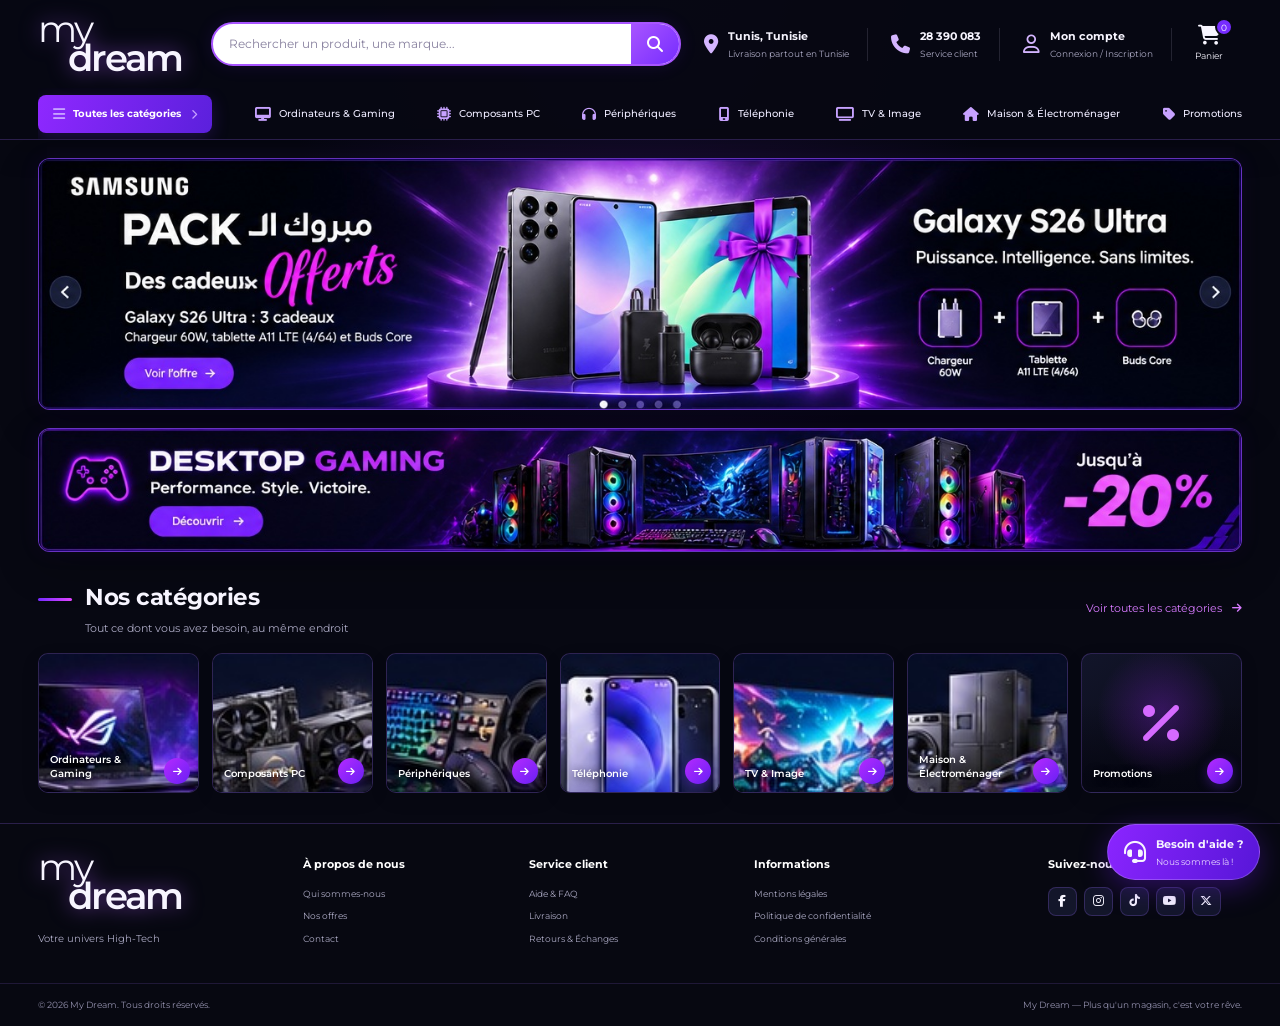
<file: index.html>
<!DOCTYPE html>
<html lang="fr">
<head>
    <!-- Basic page settings -->
    <meta charset="UTF-8">
    <meta name="viewport" content="width=device-width, initial-scale=1.0">
    <meta name="theme-color" content="#080817">
    <meta
        name="description"
        content="My Dream : smartphones, ordinateurs gaming, composants PC, périphériques et offres high-tech en Tunisie."
    >

    <title>My Dream — Votre univers High-Tech</title>

    <!-- Main stylesheet -->
    <link rel="stylesheet" href="style.css">

    <!-- Fonts -->
    <link rel="preconnect" href="https://fonts.googleapis.com">
    <link rel="preconnect" href="https://fonts.gstatic.com" crossorigin>
    <link
        href="https://fonts.googleapis.com/css2?family=Montserrat:wght@400;500;600;700;800&display=swap"
        rel="stylesheet"
    >

    <!-- Icons -->
    <link
        rel="stylesheet"
        href="https://cdnjs.cloudflare.com/ajax/libs/font-awesome/6.5.2/css/all.min.css"
    >
</head>

<body>
    <!-- =====================================================
         HEADER: logo, search, contact details and navigation
    ====================================================== -->
    <header class="site-header" id="top">
        <div class="topbar wrap">
            <!-- Website logo -->
            <a class="logo" href="#top" aria-label="My Dream — accueil">
                <span>my</span>
                <strong>dream</strong>
            </a>

            <!-- Search bar (visual demo only) -->
            <form
                class="search"
                role="search"
                onsubmit="event.preventDefault(); alert('La recherche sera bientôt disponible.');"
            >
                <input
                    type="search"
                    name="q"
                    aria-label="Rechercher un produit"
                    placeholder="Rechercher un produit, une marque..."
                >
                <button type="submit" aria-label="Lancer la recherche">
                    <i class="fa-solid fa-magnifying-glass" aria-hidden="true"></i>
                </button>
            </form>

            <!-- Store location -->
            <div class="top-info location">
                <i class="fa-solid fa-location-dot" aria-hidden="true"></i>
                <div>
                    <b>Tunis, Tunisie</b>
                    <small>Livraison partout en Tunisie</small>
                </div>
            </div>

            <!-- Customer service phone number -->
            <a class="top-info" href="tel:28390083" aria-label="Appeler le service client">
                <i class="fa-solid fa-phone" aria-hidden="true"></i>
                <div>
                    <b>28 390 083</b>
                    <small>Service client</small>
                </div>
            </a>

            <!-- Account link -->
            <a class="top-info account" href="#footer">
                <i class="fa-regular fa-user" aria-hidden="true"></i>
                <div>
                    <b>Mon compte</b>
                    <small>Connexion / Inscription</small>
                </div>
            </a>

            <!-- Shopping cart (demo only) -->
            <a class="cart" href="#categories" aria-label="Panier, 0 article">
                <i class="fa-solid fa-cart-shopping" aria-hidden="true"></i>
                <span>0</span>
                <small>Panier</small>
            </a>
        </div>

        <!-- Main category navigation -->
        <nav class="nav wrap" aria-label="Navigation principale">
            <a class="all-cats" href="#categories">
                <i class="fa-solid fa-bars" aria-hidden="true"></i>
                <span>Toutes les catégories</span>
                <i class="fa-solid fa-chevron-right" aria-hidden="true"></i>
            </a>

            <a href="#gaming">
                <i class="fa-solid fa-desktop" aria-hidden="true"></i>
                <span>Ordinateurs &amp; Gaming</span>
            </a>
            <a href="#pc-components">
                <i class="fa-solid fa-microchip" aria-hidden="true"></i>
                <span>Composants PC</span>
            </a>
            <a href="#peripherals">
                <i class="fa-solid fa-headphones" aria-hidden="true"></i>
                <span>Périphériques</span>
            </a>
            <a href="#smartphones">
                <i class="fa-solid fa-mobile-screen" aria-hidden="true"></i>
                <span>Téléphonie</span>
            </a>
            <a href="#tv-image">
                <i class="fa-solid fa-tv" aria-hidden="true"></i>
                <span>TV &amp; Image</span>
            </a>
            <a href="#home-appliances">
                <i class="fa-solid fa-house" aria-hidden="true"></i>
                <span>Maison &amp; Électroménager</span>
            </a>
            <a href="#promotions">
                <i class="fa-solid fa-tag" aria-hidden="true"></i>
                <span>Promotions</span>
            </a>
        </nav>
    </header>

    <!-- =====================================================
         MAIN CONTENT: promotional banners and product categories
    ====================================================== -->
    <main class="wrap main-content">
        <!-- Samsung promotional banner -->
        <section aria-label="Offre Samsung">
            <a
                class="hero-image"
                href="#categories"
                aria-label="Découvrir l'offre Samsung Galaxy"
            >
                <img
                    src="assets/samsung-hero.jpg"
                    alt="Offre Samsung Galaxy avec smartphone, tablette et écouteurs"
                    fetchpriority="high"
                >
            </a>
        </section>

        <!-- Gaming promotional banner -->
        <section id="gaming" aria-label="Offres ordinateurs gaming">
            <a
                class="gaming-image"
                href="#categories"
                aria-label="Découvrir les ordinateurs gaming"
            >
                <img
                    src="assets/gaming-banner.jpg"
                    alt="Bannière Desktop Gaming avec ordinateurs RGB et remise jusqu'à 20 pour cent"
                    loading="lazy"
                >
            </a>
        </section>

        <!-- Product category cards -->
        <section id="categories" class="categories-section">
            <div class="section-heading">
                <div>
                    <h1>Nos catégories</h1>
                    <p>Tout ce dont vous avez besoin, au même endroit</p>
                </div>
                <a href="#categories">
                    Voir toutes les catégories
                    <i class="fa-solid fa-arrow-right" aria-hidden="true"></i>
                </a>
            </div>

            <div class="category-grid">
                <a class="category-card" href="#gaming" id="category-gaming">
                    <img
                        src="assets/gaming-laptop.jpg"
                        alt="Ordinateur portable gaming"
                        loading="lazy"
                    >
                    <span>Ordinateurs &amp; Gaming</span>
                    <i class="fa-solid fa-arrow-right" aria-hidden="true"></i>
                </a>

                <a class="category-card" href="#pc-components" id="pc-components">
                    <img
                        src="assets/pc-components.jpg"
                        alt="Cartes graphiques et composants PC"
                        loading="lazy"
                    >
                    <span>Composants PC</span>
                    <i class="fa-solid fa-arrow-right" aria-hidden="true"></i>
                </a>

                <a class="category-card" href="#peripherals" id="peripherals">
                    <img
                        src="assets/peripherals.jpg"
                        alt="Clavier, casque et souris gaming"
                        loading="lazy"
                    >
                    <span>Périphériques</span>
                    <i class="fa-solid fa-arrow-right" aria-hidden="true"></i>
                </a>

                <a class="category-card" href="#smartphones" id="smartphones">
                    <img
                        src="assets/smartphones.jpg"
                        alt="Sélection de smartphones"
                        loading="lazy"
                    >
                    <span>Téléphonie</span>
                    <i class="fa-solid fa-arrow-right" aria-hidden="true"></i>
                </a>

                <a class="category-card" href="#tv-image" id="tv-image">
                    <img
                        src="assets/tv-image.jpg"
                        alt="Téléviseur et image"
                        loading="lazy"
                    >
                    <span>TV &amp; Image</span>
                    <i class="fa-solid fa-arrow-right" aria-hidden="true"></i>
                </a>

                <a class="category-card" href="#home-appliances" id="home-appliances">
                    <img
                        src="assets/home-appliances.jpg"
                        alt="Appareils électroménagers"
                        loading="lazy"
                    >
                    <span>Maison &amp; Électroménager</span>
                    <i class="fa-solid fa-arrow-right" aria-hidden="true"></i>
                </a>

                <a class="category-card promo-card" href="#promotions" id="promotions">
                    <div class="promo-art" aria-hidden="true">
                        <i class="fa-solid fa-percent"></i>
                    </div>
                    <span>Promotions</span>
                    <i class="fa-solid fa-arrow-right" aria-hidden="true"></i>
                </a>
            </div>
        </section>
    </main>

    <!-- Floating customer support shortcut -->
    <a class="help-pill" href="tel:28390083" aria-label="Contacter le service client">
        <i class="fa-solid fa-headset" aria-hidden="true"></i>
        <span>
            <b>Besoin d'aide ?</b>
            <small>Nous sommes là !</small>
        </span>
    </a>

    <!-- =====================================================
         FOOTER: useful links, social media and copyright
    ====================================================== -->
    <footer id="footer">
        <div class="footer-inner wrap">
            <!-- Footer logo -->
            <div class="footer-brand">
                <a class="logo" href="#top" aria-label="My Dream — retour en haut">
                    <span>my</span>
                    <strong>dream</strong>
                </a>
                <p>Votre univers High-Tech</p>
            </div>

            <!-- About links -->
            <div class="footer-column">
                <h2>À propos de nous</h2>
                <a href="#footer">Qui sommes-nous</a>
                <a href="#categories">Nos offres</a>
                <a href="tel:28390083">Contact</a>
            </div>

            <!-- Customer service links -->
            <div class="footer-column">
                <h2>Service client</h2>
                <a href="#footer">Aide &amp; FAQ</a>
                <a href="#footer">Livraison</a>
                <a href="#footer">Retours &amp; Échanges</a>
            </div>

            <!-- Legal links -->
            <div class="footer-column">
                <h2>Informations</h2>
                <a href="#footer">Mentions légales</a>
                <a href="#footer">Politique de confidentialité</a>
                <a href="#footer">Conditions générales</a>
            </div>

            <!-- Social media links -->
            <div class="footer-column">
                <h2>Suivez-nous</h2>
                <div class="socials">
                    <a href="#footer" aria-label="Facebook">
                        <i class="fa-brands fa-facebook-f" aria-hidden="true"></i>
                    </a>
                    <a href="#footer" aria-label="Instagram">
                        <i class="fa-brands fa-instagram" aria-hidden="true"></i>
                    </a>
                    <a href="#footer" aria-label="TikTok">
                        <i class="fa-brands fa-tiktok" aria-hidden="true"></i>
                    </a>
                    <a href="#footer" aria-label="YouTube">
                        <i class="fa-brands fa-youtube" aria-hidden="true"></i>
                    </a>
                    <a href="#footer" aria-label="X">
                        <i class="fa-brands fa-x-twitter" aria-hidden="true"></i>
                    </a>
                </div>
            </div>
        </div>

        <!-- Copyright strip -->
        <div class="footer-bottom">
            <div class="wrap">
                <span>© 2026 My Dream. Tous droits réservés.</span>
                <span>My Dream — Plus qu'un magasin, c'est votre rêve.</span>
            </div>
        </div>
    </footer>
</body>
</html>
</file>
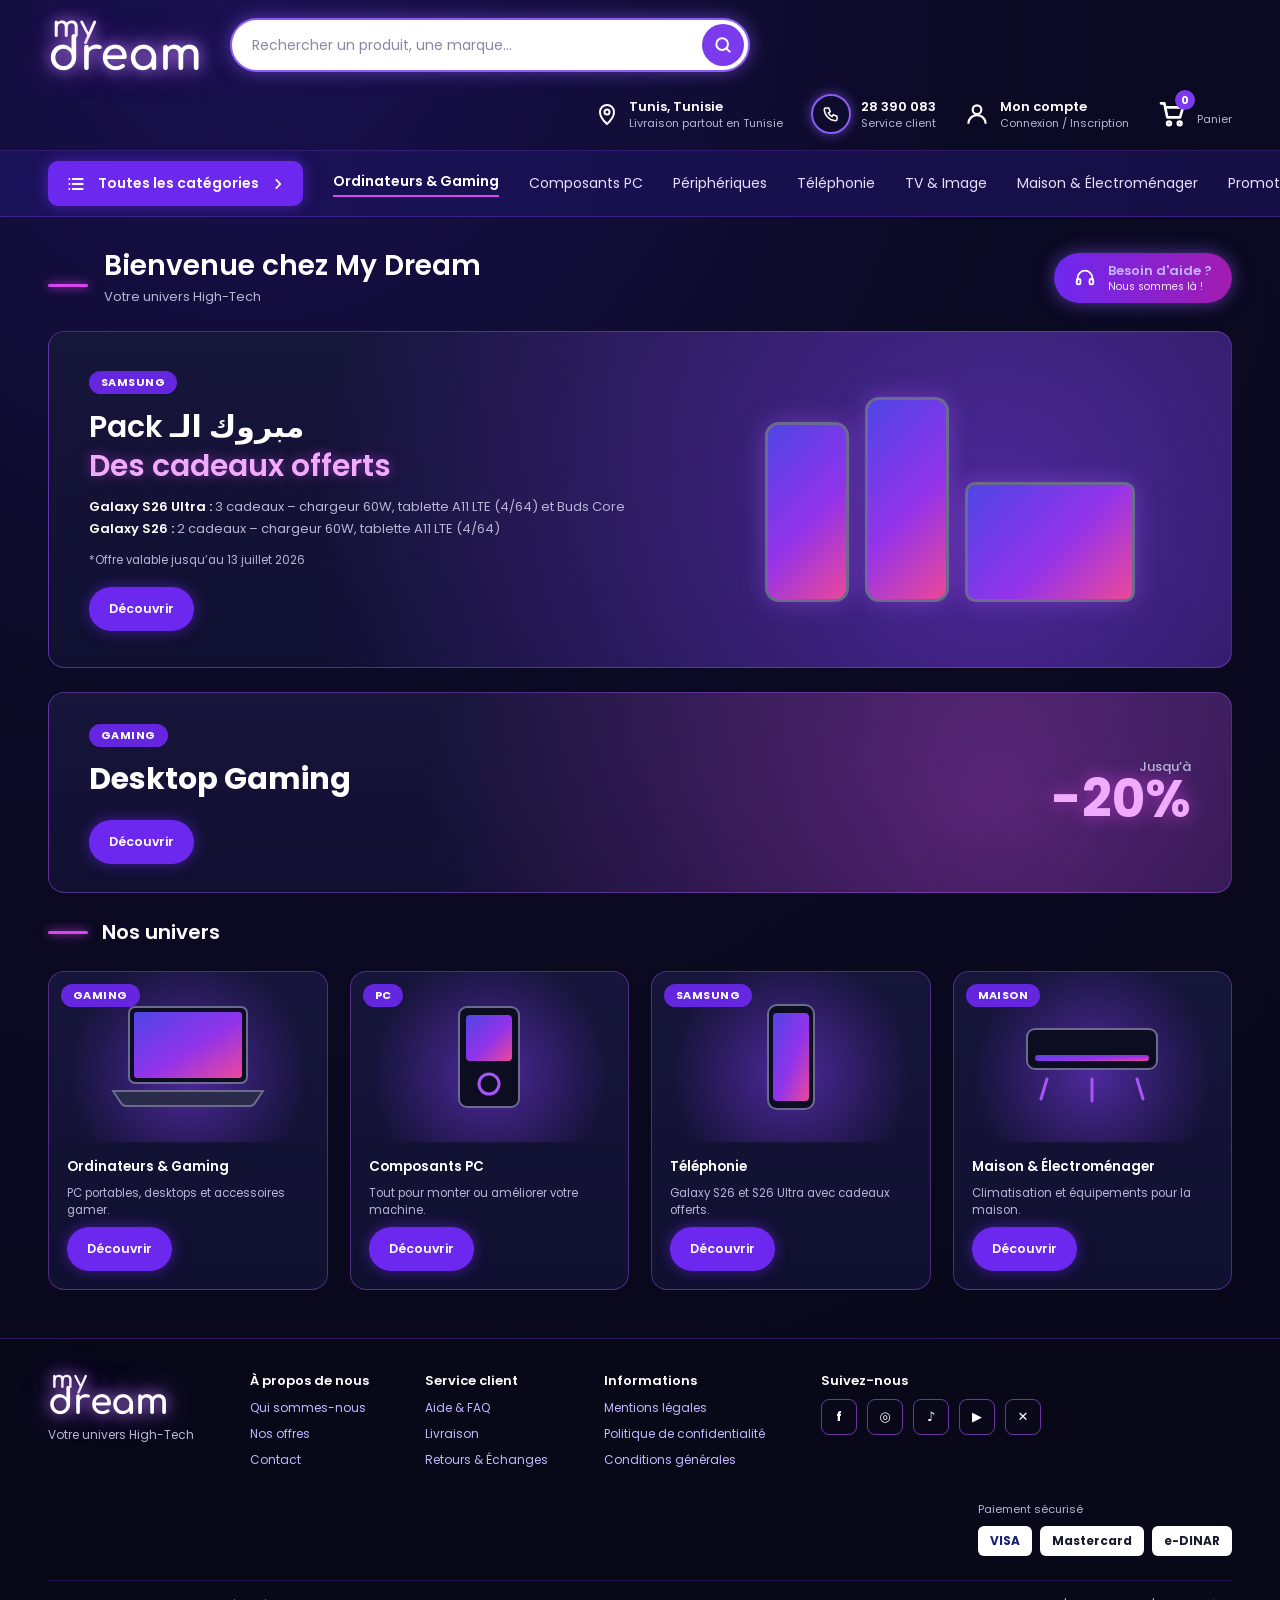
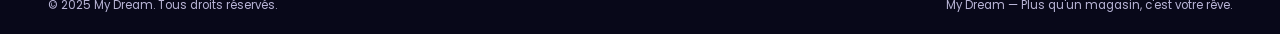
<file: mydream-home.html>
<!DOCTYPE html>
<html lang="fr"><head>
<meta charset="utf-8">
<meta name="viewport" content="width=device-width, initial-scale=1, viewport-fit=cover">
<title>My Dream – Accueil</title>
<link href="https://fonts.googleapis.com/css2?family=Comfortaa:wght@600;700&family=Poppins:wght@400;500;600;700&display=swap" rel="stylesheet">
<style>
:root{box-sizing:border-box;padding-top:env(safe-area-inset-top,0px);padding-bottom:env(safe-area-inset-bottom,0px)}
html{scroll-padding-top:env(safe-area-inset-top,0px)}
*{box-sizing:border-box;margin:0}
body{background:#070716;color:#fff;font-family:'Poppins',system-ui,sans-serif}
a{color:#c4b5fd;text-decoration:none}a:hover{color:#f0abfc}
button{font-family:inherit;cursor:pointer}
input::placeholder{color:#8a86a8}
.page{min-height:100vh;background:radial-gradient(circle at 20% 0%,#1a1050 0%,#0b0a24 38%,#070716 100%);display:flex;flex-direction:column}
header{display:flex;flex-wrap:wrap;align-items:center;gap:20px 28px;padding:16px 48px;border-bottom:1px solid rgba(124,58,237,.3)}
.logo{display:flex;flex-direction:column;line-height:.82;color:#fff;text-shadow:0 0 14px rgba(192,132,252,.95),0 0 30px rgba(168,85,247,.7);font-family:'Comfortaa',sans-serif;font-weight:700}
.logo span:first-child{font-size:30px;margin-left:4px}.logo span:last-child{font-size:46px;margin-top:-4px}
form{flex:1 1 300px;max-width:520px;display:flex;align-items:center;background:#fff;border:2px solid #8b5cf6;border-radius:999px;padding:4px 4px 4px 20px;box-shadow:0 0 18px rgba(139,92,246,.55)}
form input{flex:1;min-width:0;border:0;outline:0;background:transparent;font:inherit;font-size:14px;color:#1b1b30;padding:8px 0}
form button{width:42px;height:42px;border-radius:50%;border:0;background:#7c3aed;display:flex;align-items:center;justify-content:center}
.right{display:flex;flex-wrap:wrap;align-items:center;gap:20px 28px;margin-left:auto}
.it{display:flex;align-items:center;gap:10px;line-height:1.35;color:#fff}
.it b{display:block;font-size:13px;font-weight:600}.it small{display:block;font-size:11px;color:#b8b4d6}
.ph{width:40px;height:40px;border-radius:50%;border:2px solid #8b5cf6;display:flex;align-items:center;justify-content:center;box-shadow:0 0 12px rgba(139,92,246,.6)}
.cart{position:relative;display:flex;align-items:center;gap:8px}
.cart i{position:absolute;top:-8px;left:18px;min-width:20px;height:20px;border-radius:10px;background:#7c3aed;font:700 11px 'Poppins';display:flex;align-items:center;justify-content:center;font-style:normal}
nav{background:linear-gradient(90deg,#1a1259,#150f45);border-bottom:1px solid rgba(124,58,237,.35);padding:10px 48px;display:flex;align-items:center;gap:30px;overflow-x:auto}
nav a{flex:none;font-size:14px;color:#e4e0ff;transition:color .15s}nav a:hover{color:#f0abfc}
nav a.on{color:#fff;font-weight:600;border-bottom:2px solid #d946ef;padding-bottom:3px}
.cats{flex:none;display:flex;align-items:center;gap:12px;background:#6d28f0;color:#fff;border:0;border-radius:10px;padding:12px 18px;font-size:14px;font-weight:600;box-shadow:0 0 16px rgba(109,40,240,.6)}
main{flex:1;padding:32px 48px 48px;display:flex;flex-direction:column;gap:24px}
.title{display:flex;flex-wrap:wrap;align-items:center;gap:16px}
.title .bar{width:40px;height:3px;background:#d946ef;border-radius:2px;margin-top:14px;box-shadow:0 0 10px #d946ef}
.title h1{font-size:28px;font-weight:600;line-height:1.2}.title p{font-size:13px;color:#b8b4d6;margin-top:4px}
.help{margin-left:auto;display:flex;align-items:center;gap:12px;background:linear-gradient(90deg,#6d28f0,#a21caf);border-radius:999px;padding:10px 20px;box-shadow:0 0 18px rgba(139,92,246,.55);line-height:1.25}
.help b{display:block;font-size:13px;font-weight:600}.help small{display:block;font-size:10.5px;color:#f1e8ff}
.panel{background:linear-gradient(180deg,#17163a,#101030);border:1px solid rgba(168,85,247,.4);border-radius:16px;overflow:hidden}
.hero{display:grid;grid-template-columns:1.1fr 1fr;align-items:center;min-height:320px;background:radial-gradient(circle at 80% 60%,rgba(124,58,237,.55),rgba(20,16,60,.2) 70%),linear-gradient(180deg,#17163a,#101030)}
.hero .t{padding:36px 40px}
.pill{display:inline-block;background:rgba(109,40,240,.9);border-radius:999px;padding:3px 12px;font-size:11px;font-weight:700;letter-spacing:.04em}
.hero h2{font-size:30px;font-weight:600;line-height:1.3;margin:14px 0 10px}
.hero h2 em{font-style:normal;color:#f0abfc;text-shadow:0 0 12px rgba(217,70,239,.5)}
.hero p{font-size:13px;line-height:1.7;color:#b8b4d6}.hero p b{color:#fff;font-weight:600}
.note{font-size:11.5px;color:#b8b4d6;margin-top:12px}
.btn{display:inline-flex;align-items:center;gap:8px;margin-top:18px;background:#6d28f0;color:#fff;border:0;border-radius:999px;padding:10px 20px;font-size:12.5px;font-weight:600;min-height:44px;box-shadow:0 0 14px rgba(109,40,240,.55)}
.btn:hover{filter:brightness(1.2);color:#fff}
.dev{display:flex;justify-content:center;align-items:flex-end;gap:16px;padding:24px}
.dev span{display:block;border:3px solid #6b6b8f;background:linear-gradient(135deg,#4f46e5,#9333ea 55%,#ec4899);box-shadow:0 0 24px rgba(168,85,247,.4)}
.dev span:nth-child(1){width:84px;height:180px;border-radius:14px}.dev span:nth-child(2){width:84px;height:205px;border-radius:14px}.dev span:nth-child(3){width:170px;height:120px;border-radius:10px}
.promo{display:flex;flex-wrap:wrap;align-items:center;justify-content:space-between;gap:16px;padding:28px 40px;background:radial-gradient(circle at 80% 50%,rgba(217,70,239,.35),rgba(20,16,60,.2) 60%),linear-gradient(180deg,#17163a,#101030)}
.promo h2{font-size:30px;font-weight:700}.promo .off{text-align:right;font-size:52px;font-weight:700;color:#f0abfc;text-shadow:0 0 18px rgba(217,70,239,.6);line-height:1}.promo .off small{display:block;font-size:13px;color:#b8b4d6;font-weight:500;text-shadow:none}
h3{font-size:20px;font-weight:600;display:flex;align-items:center;gap:14px}h3:before{content:"";width:40px;height:3px;background:#d946ef;border-radius:2px;box-shadow:0 0 10px #d946ef}
.grid{display:grid;grid-template-columns:repeat(auto-fill,minmax(240px,1fr));gap:22px}
.card{display:flex;flex-direction:column;transition:box-shadow .2s,transform .2s,border-color .2s;color:#fff}
.card:hover{box-shadow:0 0 28px rgba(168,85,247,.45);border-color:#a855f7;transform:translateY(-3px);color:#fff}
.card .img{position:relative;height:170px;background:radial-gradient(circle at 50% 60%,rgba(124,58,237,.55),rgba(20,16,60,.2) 70%);display:flex;align-items:center;justify-content:center}
.card .pill{position:absolute;top:12px;left:12px}
.card .b{padding:16px 18px 18px;display:flex;flex-direction:column;gap:8px;flex:1}
.card h4{font-size:13.5px;font-weight:600;line-height:1.4}.card p{font-size:11.5px;line-height:1.5;color:#b8b4d6}
.card .btn{align-self:flex-start;margin-top:auto}
footer{background:#080819;border-top:1px solid rgba(124,58,237,.3);padding:32px 48px 20px}
.fr{display:flex;flex-wrap:wrap;gap:32px 56px;align-items:flex-start}
.fc{display:flex;flex-direction:column;gap:8px;font-size:12px}.fc b{font-size:13px;font-weight:600}
.soc{display:flex;gap:10px}.soc a{width:36px;height:36px;border-radius:8px;border:1px solid rgba(168,85,247,.6);display:flex;align-items:center;justify-content:center;color:#fff;font-weight:700;font-size:13px}
.pay{display:flex;gap:8px}.pay span{background:#fff;color:#1b1b30;font-weight:700;font-size:12px;border-radius:6px;padding:6px 12px}
.copy{margin-top:24px;padding-top:16px;border-top:1px solid rgba(124,58,237,.25);display:flex;flex-wrap:wrap;justify-content:space-between;gap:8px;font-size:11.5px;color:#b8b4d6}
button:focus-visible,a:focus-visible,input:focus-visible{outline:2px solid #f0abfc;outline-offset:2px}
@media(max-width:800px){header,nav,main,footer{padding-left:20px;padding-right:20px}.hero{grid-template-columns:1fr}.hero .t{padding:28px 24px 0}.right{margin-left:0}}
</style></head>
<body><div class="page">
<header>
  <a class="logo" href="#" aria-label="My Dream, accueil"><span>my</span><span>dream</span></a>
  <form onsubmit="return false"><input type="text" aria-label="Rechercher" placeholder="Rechercher un produit, une marque..."><button type="button" aria-label="Rechercher"><svg width="20" height="20" viewBox="0 0 24 24" fill="none" stroke="#fff" stroke-width="2.4" stroke-linecap="round"><circle cx="11" cy="11" r="7"/><path d="M20 20l-3.5-3.5"/></svg></button></form>
  <div class="right">
    <div class="it"><svg width="24" height="24" viewBox="0 0 24 24" fill="none" stroke="#fff" stroke-width="2"><path d="M12 22s7-6.2 7-12a7 7 0 10-14 0c0 5.8 7 12 7 12z"/><circle cx="12" cy="10" r="2.5"/></svg><div><b>Tunis, Tunisie</b><small>Livraison partout en Tunisie</small></div></div>
    <div class="it"><div class="ph"><svg width="18" height="18" viewBox="0 0 24 24" fill="none" stroke="#fff" stroke-width="2"><path d="M5 4h4l2 5-2.5 1.5a11 11 0 005 5L15 13l5 2v4a2 2 0 01-2 2A16 16 0 013 6a2 2 0 012-2z"/></svg></div><div><b>28 390 083</b><small>Service client</small></div></div>
    <a class="it" href="#"><svg width="26" height="26" viewBox="0 0 24 24" fill="none" stroke="#fff" stroke-width="2"><circle cx="12" cy="8" r="4"/><path d="M4 21a8 8 0 0116 0"/></svg><div><b>Mon compte</b><small>Connexion / Inscription</small></div></a>
    <div class="cart" aria-label="Panier"><svg width="32" height="32" viewBox="0 0 24 24" fill="none" stroke="#fff" stroke-width="2" stroke-linecap="round" stroke-linejoin="round"><path d="M3 4h2.5l2.2 10.5h9.6L19.5 7H6.5"/><circle cx="9" cy="19" r="1.4"/><circle cx="17" cy="19" r="1.4"/></svg><i>0</i><small style="font-size:11px;color:#b8b4d6;margin-top:10px">Panier</small></div>
  </div>
</header>
<nav aria-label="Catégories">
  <button class="cats" type="button"><svg width="20" height="20" viewBox="0 0 24 24" fill="none" stroke="#fff" stroke-width="2.2" stroke-linecap="round"><path d="M8 6h12M8 12h12M8 18h12M4 6h.01M4 12h.01M4 18h.01"/></svg>Toutes les catégories<svg width="14" height="14" viewBox="0 0 24 24" fill="none" stroke="#fff" stroke-width="3" stroke-linecap="round" stroke-linejoin="round"><path d="M9 5l7 7-7 7"/></svg></button>
  <a class="on" href="#">Ordinateurs &amp; Gaming</a><a href="#">Composants PC</a><a href="#">Périphériques</a><a href="#">Téléphonie</a><a href="#">TV &amp; Image</a><a href="#">Maison &amp; Électroménager</a><a href="#">Promotions</a>
</nav>
<main>
  <div class="title"><div class="bar"></div><div><h1>Bienvenue chez My Dream</h1><p>Votre univers High-Tech</p></div>
    <a class="help" href="#"><svg width="22" height="22" viewBox="0 0 24 24" fill="none" stroke="#fff" stroke-width="2" stroke-linecap="round"><path d="M4 14v-2a8 8 0 0116 0v2"/><rect x="3" y="13" width="4" height="6" rx="1.5"/><rect x="17" y="13" width="4" height="6" rx="1.5"/></svg><span><b>Besoin d'aide ?</b><small>Nous sommes là !</small></span></a></div>

  <section class="panel hero">
    <div class="t"><span class="pill">SAMSUNG</span>
      <h2>Pack مبروك الـ<br><em>Des cadeaux offerts</em></h2>
      <p><b>Galaxy S26 Ultra :</b> 3 cadeaux – chargeur 60W, tablette A11 LTE (4/64) et Buds Core<br><b>Galaxy S26 :</b> 2 cadeaux – chargeur 60W, tablette A11 LTE (4/64)</p>
      <div class="note">*Offre valable jusqu’au 13 juillet 2026</div>
      <a class="btn" href="#">Découvrir</a></div>
    <div class="dev"><span></span><span></span><span></span></div>
  </section>

  <section class="panel promo">
    <div><span class="pill">GAMING</span><h2 style="margin-top:10px">Desktop Gaming</h2><a class="btn" href="#">Découvrir</a></div>
    <div class="off"><small>Jusqu’à</small>-20%</div>
  </section>

  <h3>Nos univers</h3>
  <div class="grid">
    <a class="panel card" href="#"><div class="img"><span class="pill">GAMING</span><svg width="170" height="116" viewBox="0 0 170 116"><defs><linearGradient id="g" x1="0" y1="0" x2="1" y2="1"><stop offset="0" stop-color="#4f46e5"/><stop offset=".55" stop-color="#9333ea"/><stop offset="1" stop-color="#ec4899"/></linearGradient></defs><rect x="26" y="8" width="118" height="76" rx="6" fill="#0d0d22" stroke="#6b6b8f" stroke-width="2"/><rect x="31" y="13" width="108" height="66" rx="3" fill="url(#g)"/><path d="M10 92h150l-8 12a6 6 0 01-5 3H23a6 6 0 01-5-3z" fill="#2a2a4a" stroke="#6b6b8f" stroke-width="2"/></svg></div><div class="b"><h4>Ordinateurs &amp; Gaming</h4><p>PC portables, desktops et accessoires gamer.</p><span class="btn">Découvrir</span></div></a>
    <a class="panel card" href="#"><div class="img"><span class="pill">PC</span><svg width="170" height="116" viewBox="0 0 170 116"><rect x="55" y="8" width="60" height="100" rx="8" fill="#0d0d22" stroke="#6b6b8f" stroke-width="2"/><rect x="62" y="16" width="46" height="46" rx="4" fill="url(#g)"/><circle cx="85" cy="85" r="10" fill="none" stroke="#a855f7" stroke-width="3"/></svg></div><div class="b"><h4>Composants PC</h4><p>Tout pour monter ou améliorer votre machine.</p><span class="btn">Découvrir</span></div></a>
    <a class="panel card" href="#"><div class="img"><span class="pill">SAMSUNG</span><svg width="170" height="116" viewBox="0 0 170 116"><rect x="62" y="6" width="46" height="104" rx="9" fill="#0d0d22" stroke="#6b6b8f" stroke-width="2"/><rect x="67" y="14" width="36" height="88" rx="4" fill="url(#g)"/></svg></div><div class="b"><h4>Téléphonie</h4><p>Galaxy S26 et S26 Ultra avec cadeaux offerts.</p><span class="btn">Découvrir</span></div></a>
    <a class="panel card" href="#"><div class="img"><span class="pill">MAISON</span><svg width="170" height="116" viewBox="0 0 170 116"><rect x="20" y="30" width="130" height="40" rx="8" fill="#0d0d22" stroke="#6b6b8f" stroke-width="2"/><rect x="28" y="56" width="114" height="6" rx="3" fill="url(#g)"/><path d="M40 80l-6 20M85 80v22M130 80l6 20" stroke="#a855f7" stroke-width="3" stroke-linecap="round"/></svg></div><div class="b"><h4>Maison &amp; Électroménager</h4><p>Climatisation et équipements pour la maison.</p><span class="btn">Découvrir</span></div></a>
  </div>
</main>
<footer>
  <div class="fr">
    <div class="fc"><div class="logo"><span style="font-size:24px;margin-left:3px">my</span><span style="font-size:36px;margin-top:-3px">dream</span></div><span style="color:#b8b4d6">Votre univers High-Tech</span></div>
    <div class="fc"><b>À propos de nous</b><a href="#">Qui sommes-nous</a><a href="#">Nos offres</a><a href="#">Contact</a></div>
    <div class="fc"><b>Service client</b><a href="#">Aide &amp; FAQ</a><a href="#">Livraison</a><a href="#">Retours &amp; Échanges</a></div>
    <div class="fc"><b>Informations</b><a href="#">Mentions légales</a><a href="#">Politique de confidentialité</a><a href="#">Conditions générales</a></div>
    <div class="fc"><b>Suivez-nous</b><div class="soc"><a href="#" aria-label="Facebook">f</a><a href="#" aria-label="Instagram">◎</a><a href="#" aria-label="TikTok">♪</a><a href="#" aria-label="YouTube">▶</a><a href="#" aria-label="X">✕</a></div></div>
    <div class="fc" style="margin-left:auto"><span style="font-size:11px;color:#b8b4d6">Paiement sécurisé</span><div class="pay"><span style="color:#1a1f71">VISA</span><span>Mastercard</span><span>e-DINAR</span></div></div>
  </div>
  <div class="copy"><span>© 2025 My Dream. Tous droits réservés.</span><span>My Dream — Plus qu'un magasin, c'est votre rêve.</span></div>
</footer>
</div></body></html>
</file>
<file: style.css>
/* =========================================================
   MY DREAM — clean dark / violet e-commerce theme
   ========================================================= */

:root {
    color-scheme: dark;
    --page-bg: #070812;
    --surface: #0d1020;
    --surface-light: #13162a;
    --violet: #762cff;
    --violet-light: #a855ff;
    --pink: #e044ff;
    --text: #f7f5ff;
    --muted: #aaa8c2;
    --border: rgba(153, 105, 255, 0.24);
    --content-width: 1500px;
    --radius: 12px;
    --shadow: 0 14px 40px rgba(0, 0, 0, 0.28);
}

*,
*::before,
*::after {
    box-sizing: border-box;
}

html {
    scroll-behavior: smooth;
    scroll-padding-top: 24px;
}

body {
    min-width: 320px;
    margin: 0;
    color: var(--text);
    background:
        radial-gradient(ellipse at 50% -15%, rgba(105, 39, 204, 0.20), transparent 42%),
        var(--page-bg);
    font-family: "Montserrat", Arial, sans-serif;
    line-height: 1.5;
    -webkit-font-smoothing: antialiased;
}

img {
    display: block;
    max-width: 100%;
}

a {
    color: inherit;
    text-decoration: none;
}

button,
input {
    font: inherit;
}

button,
a {
    -webkit-tap-highlight-color: transparent;
}

a:focus-visible,
button:focus-visible,
input:focus-visible {
    outline: 2px solid #d8b4fe;
    outline-offset: 4px;
}

.wrap {
    width: min(94%, var(--content-width));
    margin-inline: auto;
}

.site-header {
    position: relative;
    z-index: 10;
    background: rgba(7, 8, 18, 0.96);
    border-bottom: 1px solid var(--border);
    box-shadow: 0 8px 30px rgba(0, 0, 0, 0.16);
}

.topbar {
    display: flex;
    align-items: center;
    gap: clamp(14px, 1.8vw, 28px);
    min-height: 88px;
    padding-block: 12px;
}

.logo {
    display: block;
    flex: 0 0 150px;
    width: 150px;
    line-height: 0.78;
    letter-spacing: -2px;
    filter: drop-shadow(0 0 10px rgba(168, 85, 247, 0.55));
}

.logo span,
.logo strong {
    display: block;
    font-size: 37px;
    font-weight: 400;
}

.logo strong {
    margin-left: 30px;
    font-weight: 600;
}

.search {
    display: flex;
    flex: 1 1 250px;
    min-width: 150px;
    max-width: 470px;
    height: 44px;
    overflow: hidden;
    background: #fff;
    border: 2px solid var(--violet-light);
    border-radius: 999px;
    box-shadow: 0 0 18px rgba(118, 44, 255, 0.12);
}

.search input {
    flex: 1;
    width: 0;
    min-width: 0;
    padding: 0 16px;
    color: #211934;
    background: transparent;
    border: 0;
    outline: 0;
    font-size: 12px;
}

.search input::placeholder {
    color: #88819f;
}

.search button {
    display: grid;
    flex: 0 0 48px;
    place-items: center;
    color: #fff;
    background: linear-gradient(135deg, var(--violet-light), var(--violet));
    border: 0;
    cursor: pointer;
    transition: filter 180ms ease;
}

.search button:hover {
    filter: brightness(1.16);
}

.top-info {
    display: flex;
    align-items: center;
    gap: 10px;
    min-width: 0;
    padding-right: clamp(10px, 1.4vw, 20px);
    border-right: 1px solid rgba(170, 168, 194, 0.18);
    white-space: nowrap;
}

.top-info > i {
    color: #d4b5ff;
    font-size: 19px;
}

.top-info b,
.top-info small,
.cart small {
    display: block;
}

.top-info b {
    font-size: 11px;
    font-weight: 700;
}

.top-info small {
    margin-top: 3px;
    color: var(--muted);
    font-size: 9px;
}

.cart {
    position: relative;
    display: flex;
    flex: 0 0 auto;
    flex-direction: column;
    align-items: center;
    gap: 4px;
    font-size: 20px;
    transition: color 180ms ease;
}

.cart:hover {
    color: #d8b4fe;
}

.cart span {
    position: absolute;
    top: -7px;
    right: -10px;
    display: grid;
    width: 18px;
    height: 18px;
    place-items: center;
    color: #fff;
    background: var(--violet);
    border: 2px solid var(--page-bg);
    border-radius: 50%;
    font-size: 9px;
}

.cart small {
    font-size: 9px;
}

.nav {
    display: flex;
    align-items: center;
    justify-content: space-between;
    gap: clamp(12px, 1.4vw, 22px);
    min-height: 51px;
    overflow-x: auto;
    scrollbar-width: thin;
    scrollbar-color: var(--violet) transparent;
}

.nav > a {
    display: inline-flex;
    flex: 0 0 auto;
    align-items: center;
    gap: 8px;
    min-height: 38px;
    color: #eeebff;
    font-size: 10px;
    font-weight: 500;
    white-space: nowrap;
    transition: color 180ms ease;
}

.nav > a:hover {
    color: #d8b4fe;
}

.nav > a > i {
    color: #c7a2ff;
    font-size: 14px;
}

.nav .all-cats {
    padding: 0 15px;
    color: #fff;
    background: linear-gradient(110deg, #8f28ff, #5b20dc);
    border-radius: 8px;
    font-weight: 700;
    box-shadow: 0 5px 18px rgba(118, 44, 255, 0.22);
}

.nav .all-cats i:last-child {
    margin-left: 2px;
    font-size: 10px;
}

.main-content {
    padding-top: 18px;
}

.hero-image,
.gaming-image {
    display: block;
    overflow: hidden;
    background: var(--surface);
    border: 1px solid rgba(139, 66, 255, 0.72);
    border-radius: var(--radius);
    box-shadow: var(--shadow), 0 0 22px rgba(118, 44, 255, 0.08);
}

.hero-image img,
.gaming-image img {
    width: 100%;
    height: auto;
    transition: transform 350ms ease, filter 350ms ease;
}

.hero-image:hover img,
.gaming-image:hover img {
    transform: scale(1.008);
    filter: brightness(1.04);
}

.gaming-image {
    margin-top: 18px;
}

.categories-section {
    padding: 28px 0 30px;
}

.section-heading {
    display: flex;
    align-items: center;
    justify-content: space-between;
    gap: 20px;
    margin-bottom: 17px;
}

.section-heading h1 {
    margin: 0;
    font-size: clamp(20px, 1.8vw, 25px);
    font-weight: 700;
    letter-spacing: -0.5px;
}

.section-heading h1::before {
    display: inline-block;
    width: 34px;
    height: 3px;
    margin-right: 13px;
    background: linear-gradient(90deg, var(--violet), var(--pink));
    border-radius: 99px;
    vertical-align: middle;
    content: "";
}

.section-heading p {
    margin: 5px 0 0 47px;
    color: var(--muted);
    font-size: 11px;
}

.section-heading > a {
    flex: 0 0 auto;
    color: #d77aff;
    font-size: 11px;
    transition: color 180ms ease;
}

.section-heading > a:hover {
    color: #fff;
}

.section-heading > a i {
    margin-left: 7px;
}

.category-grid {
    display: grid;
    grid-template-columns: repeat(7, minmax(0, 1fr));
    gap: 13px;
}

.category-card {
    position: relative;
    min-width: 0;
    height: 140px;
    overflow: hidden;
    background: linear-gradient(145deg, #12152a, #0a0b17 75%);
    border: 1px solid var(--border);
    border-radius: 10px;
    box-shadow: 0 6px 18px rgba(0, 0, 0, 0.12);
    isolation: isolate;
    transition: transform 220ms ease, border-color 220ms ease, box-shadow 220ms ease;
}

.category-card::after {
    position: absolute;
    z-index: -1;
    inset: 35% 0 0;
    background: linear-gradient(transparent, rgba(5, 6, 17, 0.94));
    content: "";
}

.category-card:hover {
    transform: translateY(-4px);
    border-color: rgba(192, 132, 252, 0.9);
    box-shadow: 0 12px 26px rgba(118, 44, 255, 0.18);
}

.category-card img {
    width: 100%;
    height: 100%;
    object-fit: cover;
    transition: transform 350ms ease;
}

.category-card:hover img {
    transform: scale(1.05);
}

.category-card span {
    position: absolute;
    right: 36px;
    bottom: 12px;
    left: 11px;
    color: #fff;
    font-size: 10px;
    font-weight: 600;
    line-height: 1.35;
    text-shadow: 0 2px 8px rgba(0, 0, 0, 0.8);
}

.category-card > i {
    position: absolute;
    right: 8px;
    bottom: 8px;
    display: grid;
    width: 26px;
    height: 26px;
    place-items: center;
    color: #fff;
    background: linear-gradient(135deg, #b52aff, #6920f5);
    border-radius: 50%;
    font-size: 10px;
    box-shadow: 0 3px 12px rgba(118, 44, 255, 0.35);
}

.promo-art {
    display: grid;
    width: 100%;
    height: 100%;
    place-items: center;
    color: #d56aff;
    background: radial-gradient(circle at 50% 42%, rgba(126, 34, 206, 0.36), transparent 57%);
    font-size: 48px;
}

.help-pill {
    position: fixed;
    z-index: 20;
    right: 20px;
    bottom: 20px;
    display: flex;
    align-items: center;
    gap: 10px;
    padding: 11px 16px;
    background: linear-gradient(110deg, #8b25ff, #5716d8);
    border: 1px solid rgba(255, 255, 255, 0.2);
    border-radius: 999px;
    box-shadow: 0 8px 28px rgba(92, 24, 205, 0.42);
    transition: transform 180ms ease, box-shadow 180ms ease;
}

.help-pill:hover {
    transform: translateY(-2px);
    box-shadow: 0 12px 32px rgba(92, 24, 205, 0.55);
}

.help-pill > i {
    font-size: 22px;
}

.help-pill b,
.help-pill small {
    display: block;
}

.help-pill b {
    font-size: 11px;
}

.help-pill small {
    margin-top: 2px;
    color: #e8d9ff;
    font-size: 9px;
}

footer {
    background: rgba(7, 8, 18, 0.92);
    border-top: 1px solid var(--border);
}

.footer-inner {
    display: grid;
    grid-template-columns: 1.2fr 1fr 1fr 1.35fr 1fr;
    gap: clamp(18px, 2.5vw, 36px);
    padding-block: 29px;
}

.footer-brand p {
    margin: 20px 0 0;
    color: var(--muted);
    font-size: 10px;
}

.footer-inner h2 {
    margin: 3px 0 14px;
    color: #fff;
    font-size: 11px;
    font-weight: 700;
}

.footer-inner > div:not(.footer-brand) > a {
    display: block;
    width: fit-content;
    margin: 9px 0;
    color: var(--muted);
    font-size: 9px;
    transition: color 180ms ease;
}

.footer-inner > div:not(.footer-brand) > a:hover {
    color: #e0b4ff;
}

.socials {
    display: flex;
    flex-wrap: wrap;
    gap: 7px;
}

.socials a {
    display: grid;
    width: 29px;
    height: 29px;
    place-items: center;
    background: var(--surface-light);
    border: 1px solid var(--border);
    border-radius: 8px;
    font-size: 12px;
    transition: background 180ms ease, transform 180ms ease;
}

.socials a:hover {
    transform: translateY(-2px);
    background: #5421a0;
}

.footer-bottom {
    color: #9390ad;
    border-top: 1px solid rgba(153, 105, 255, 0.16);
    font-size: 9px;
}

.footer-bottom .wrap {
    display: flex;
    justify-content: space-between;
    gap: 18px;
    padding-block: 14px;
}

@media (max-width: 1180px) {
    .topbar {
        flex-wrap: wrap;
        padding-block: 16px;
    }

    .search {
        order: 2;
        max-width: none;
    }

    .top-info.location,
    .top-info.account {
        display: none;
    }

    .nav {
        justify-content: flex-start;
        gap: 22px;
    }

    .category-grid {
        grid-template-columns: repeat(4, minmax(0, 1fr));
    }

    .footer-inner {
        grid-template-columns: repeat(3, minmax(0, 1fr));
    }
}

/* Mobile layout */
@media (max-width: 700px) {
    .wrap {
        width: min(92%, var(--content-width));
    }

    .topbar {
        gap: 14px;
    }

    .logo {
        flex-basis: 118px;
        width: 118px;
    }

    .logo span,
    .logo strong {
        font-size: 32px;
    }

    .logo strong {
        margin-left: 26px;
    }

    .search {
        flex-basis: 100%;
        order: 5;
    }

    .top-info:not(.location) {
        padding-right: 0;
        border-right: 0;
    }

    .top-info:not(.location) div {
        display: none;
    }

    .nav {
        min-height: 47px;
        gap: 18px;
    }

    .nav > a {
        font-size: 10px;
    }

    .main-content {
        padding-top: 12px;
    }

    .hero-image,
    .gaming-image {
        border-radius: 9px;
    }

    .gaming-image {
        margin-top: 12px;
    }

    .categories-section {
        padding-block: 22px;
    }

    .section-heading {
        align-items: flex-start;
        gap: 12px;
    }

    .section-heading h1 {
        font-size: 19px;
    }

    .section-heading h1::before {
        width: 24px;
        margin-right: 8px;
    }

    .section-heading p {
        margin-left: 32px;
        font-size: 10px;
    }

    .section-heading > a {
        max-width: 120px;
        padding-top: 4px;
        font-size: 9px;
        line-height: 1.5;
        text-align: right;
        white-space: normal;
    }

    .category-grid {
        grid-template-columns: repeat(2, minmax(0, 1fr));
        gap: 10px;
    }

    .category-card {
        height: 135px;
    }

    .category-card span {
        font-size: 10px;
    }

    .footer-inner {
        grid-template-columns: repeat(2, minmax(0, 1fr));
        gap: 22px 18px;
        padding-block: 24px;
    }

    .footer-brand {
        grid-column: 1 / -1;
    }

    .footer-brand p {
        margin-top: 15px;
    }

    .footer-bottom .wrap {
        flex-direction: column;
        gap: 6px;
        padding-block: 12px;
    }

    .help-pill {
        right: 12px;
        bottom: 12px;
        padding: 10px 13px;
    }
}

@media (max-width: 390px) {
    .top-info > i {
        font-size: 17px;
    }

    .category-card {
        height: 125px;
    }

    .category-card span {
        right: 32px;
        left: 8px;
        font-size: 9px;
    }

    .help-pill b {
        font-size: 10px;
    }
}

@media (prefers-reduced-motion: reduce) {
    *,
    *::before,
    *::after {
        scroll-behavior: auto !important;
        transition-duration: 0.01ms !important;
        animation-duration: 0.01ms !important;
        animation-iteration-count: 1 !important;
    }
}
</file>
